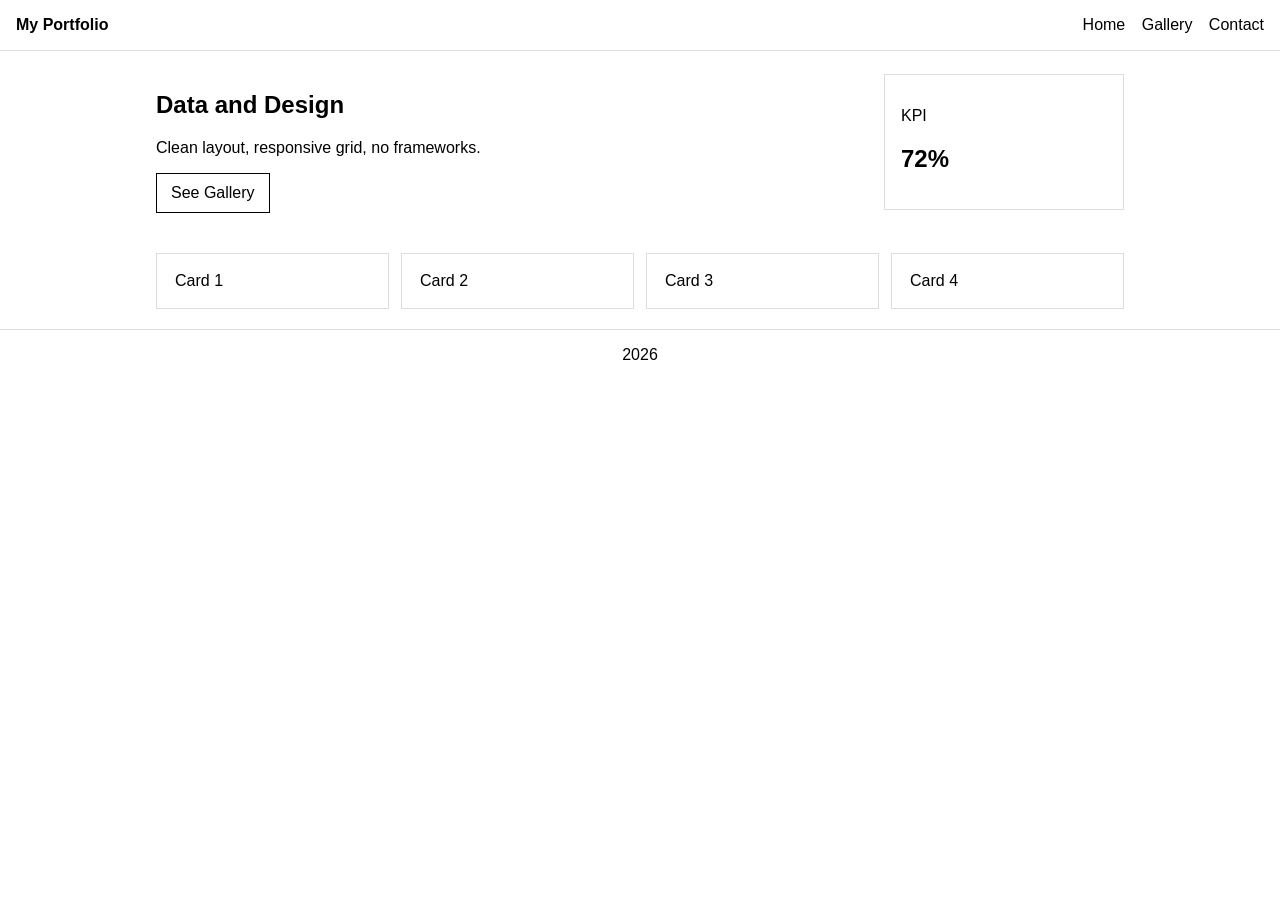
<file: index.html>
<!doctype html>
<html lang="en">
<head>
  <meta charset="UTF-8" />
  <meta name="viewport" content="width=device-width, initial-scale=1.0" />
  <title>Quiz Site</title>
  <link rel="stylesheet" href="style.css" />
</head>
<body>
  <header class="header">
    <div class="logo">My Portfolio</div>
    <nav class="nav">
      <a href="index.html">Home</a>
      <a href="gallery.html">Gallery</a>
      <a href="contact.html">Contact</a>
    </nav>
  </header>

  <main class="container">
    <section class="hero">
      <div class="hero-text">
        <h1>Data and Design</h1>
        <p>Clean layout, responsive grid, no frameworks.</p>
        <a class="btn" href="gallery.html">See Gallery</a>
      </div>

      <div class="hero-card">
        <p>KPI</p>
        <h2>72%</h2>
      </div>
    </section>

    <section class="grid">
      <div class="card">Card 1</div>
      <div class="card">Card 2</div>
      <div class="card">Card 3</div>
      <div class="card">Card 4</div>
    </section>
  </main>

  <footer class="footer">2026</footer>
</body>
</html>
</file>
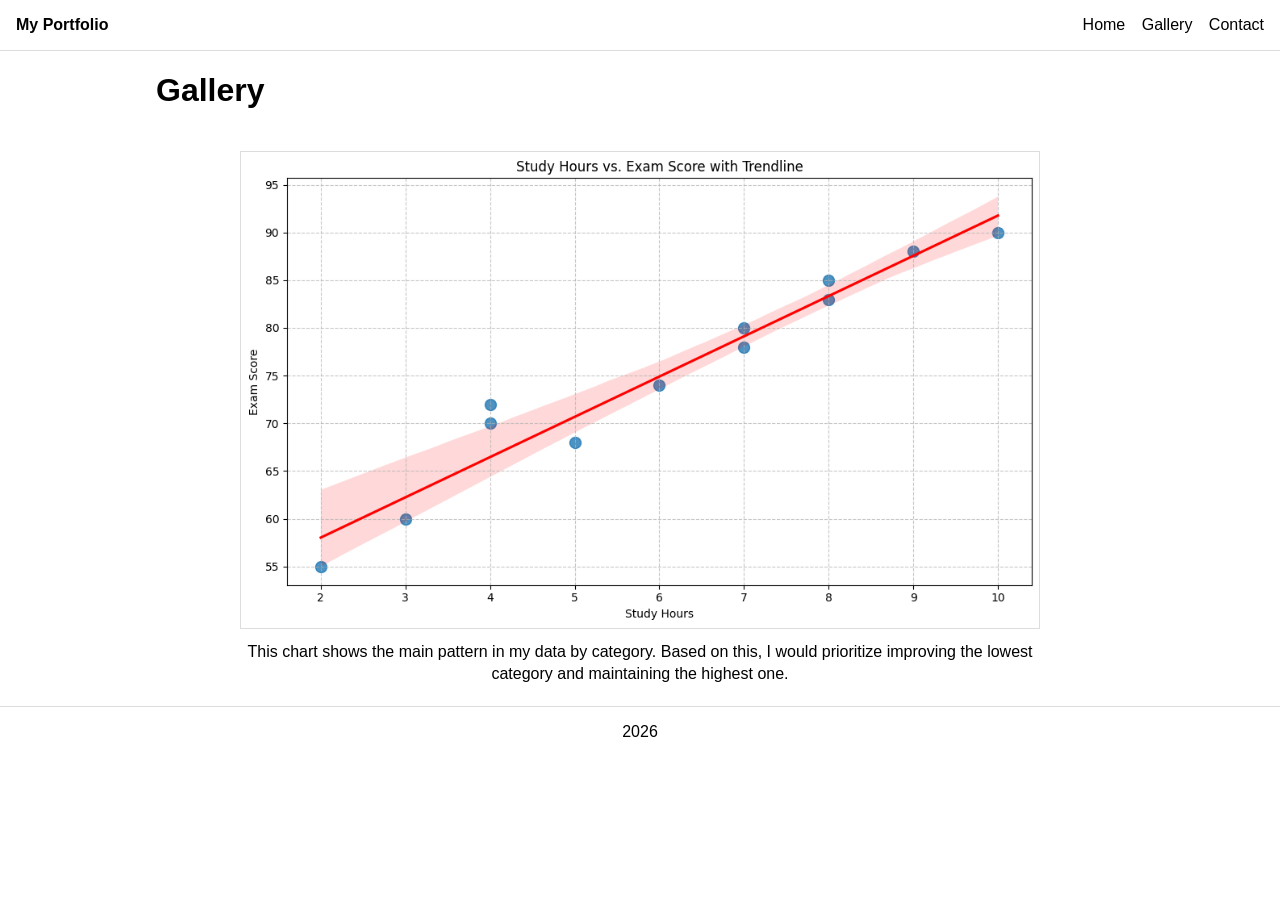
<file: gallery.html>
<!doctype html>
<html lang="en">
<head>
  <meta charset="UTF-8" />
  <meta name="viewport" content="width=device-width, initial-scale=1.0" />
  <title>Gallery</title>
  <link rel="stylesheet" href="style.css" />
</head>
<body>
  <header class="header">
    <div class="logo">My Portfolio</div>
    <nav class="nav">
      <a href="index.html">Home</a>
      <a href="gallery.html">Gallery</a>
      <a href="contact.html">Contact</a>
    </nav>
  </header>

  <main class="container">
    <h1>Gallery</h1>

    <figure class="plot2">
      <img src="plot2.png" alt="Chart exported from Colab showing results from my dataset." />
      <figcaption>
        This chart shows the main pattern in my data by category.
        Based on this, I would prioritize improving the lowest category and maintaining the highest one.
      </figcaption>
    </figure>
  </main>

  <footer class="footer">2026</footer>
</body>
</html>
</file>
<file: style.css>
* { box-sizing: border-box; }

body {
  margin: 0;
  font-family: Arial, sans-serif;
}

/* 1) Header layout */
.header {
  padding: 16px;
  border-bottom: 1px solid #ddd;
  display: flex;
  align-items: center;
  justify-content: space-between; /* logo left, nav right */
  gap: 16px;
}

.logo {
  font-weight: bold;
}

.nav a {
  margin-right: 12px;
  text-decoration: none;
  color: inherit;
}

.nav a:last-child {
  margin-right: 0;
}

/* 2) Container */
.container {
  max-width: 1000px;
  margin: 0 auto;
  width: 100%;
  padding: 0 16px; /* horizontal padding */
}

/* 3) Hero section */
.hero {
  display: flex;
  align-items: center;
  gap: 20px;
  padding: 20px 0; /* container already has side padding */
}

.hero-text {
  flex: 1;
}

.hero-card {
  width: 240px;
  padding: 16px;
  border: 1px solid #ddd;
  margin-left: auto; /* pushes card to the right on desktop */
}

/* 4) Grid section breakpoints */
.grid {
  display: grid;
  grid-template-columns: repeat(4, 1fr); /* desktop default */
  gap: 12px;
  padding: 20px 0; /* container handles sides */
}

.card {
  border: 1px solid #ddd;
  padding: 18px;
  transition: transform 0.15s ease, box-shadow 0.15s ease;
}

/* Button */
.btn {
  display: inline-block;
  padding: 10px 14px;
  border: 1px solid black;
  text-decoration: none;
  color: inherit;
  transition: opacity 0.15s ease, transform 0.15s ease;
}

/* 5) Hover styles */
.btn:hover {
  opacity: 0.8;
  transform: translateY(-1px);
}

.card:hover {
  transform: translateY(-2px);
  box-shadow: 0 6px 16px rgba(0, 0, 0, 0.08);
}

.footer {
  padding: 16px;
  text-align: center;
  border-top: 1px solid #ddd;
}

/* Tablet: 601px to 900px => 2 columns */
@media (max-width: 900px) and (min-width: 601px) {
  .grid {
    grid-template-columns: repeat(2, 1fr);
  }
}

/* Mobile: 0px to 600px */
@media (max-width: 600px) {
  /* Header: stacked + centered nav */
  .header {
    flex-direction: column;
    align-items: center;
    text-align: center;
  }

  .nav {
    display: flex;
    flex-direction: column; /* stacked */
    align-items: center;    /* centered */
    gap: 8px;
  }

  .nav a {
    margin-right: 0;
  }

  /* Hero stacks vertically */
  .hero {
    flex-direction: column;
    align-items: stretch;
  }

  .hero-card {
    width: 100%;
    margin-left: 0;
  }

  /* Grid becomes 1 column */
  .grid {
    grid-template-columns: 1fr;
  }
}
.plot2 {
  padding: 20px 0;
}

.plot2 img {
  max-width: 100%;
  height: auto;
  display: block;
  border: 1px solid #ddd;
}

.plot2 figcaption {
  margin-top: 10px;
  line-height: 1.4;
}
/* ===== Gallery Image Fix ===== */

.plot2 {
  max-width: 800px;
  margin: 0 auto;
}

.plot2 img {
  width: 100%;
  height: auto;
  display: block;
}

.plot2 figcaption {
  text-align: center;
  margin-top: 12px;
}
</file>
